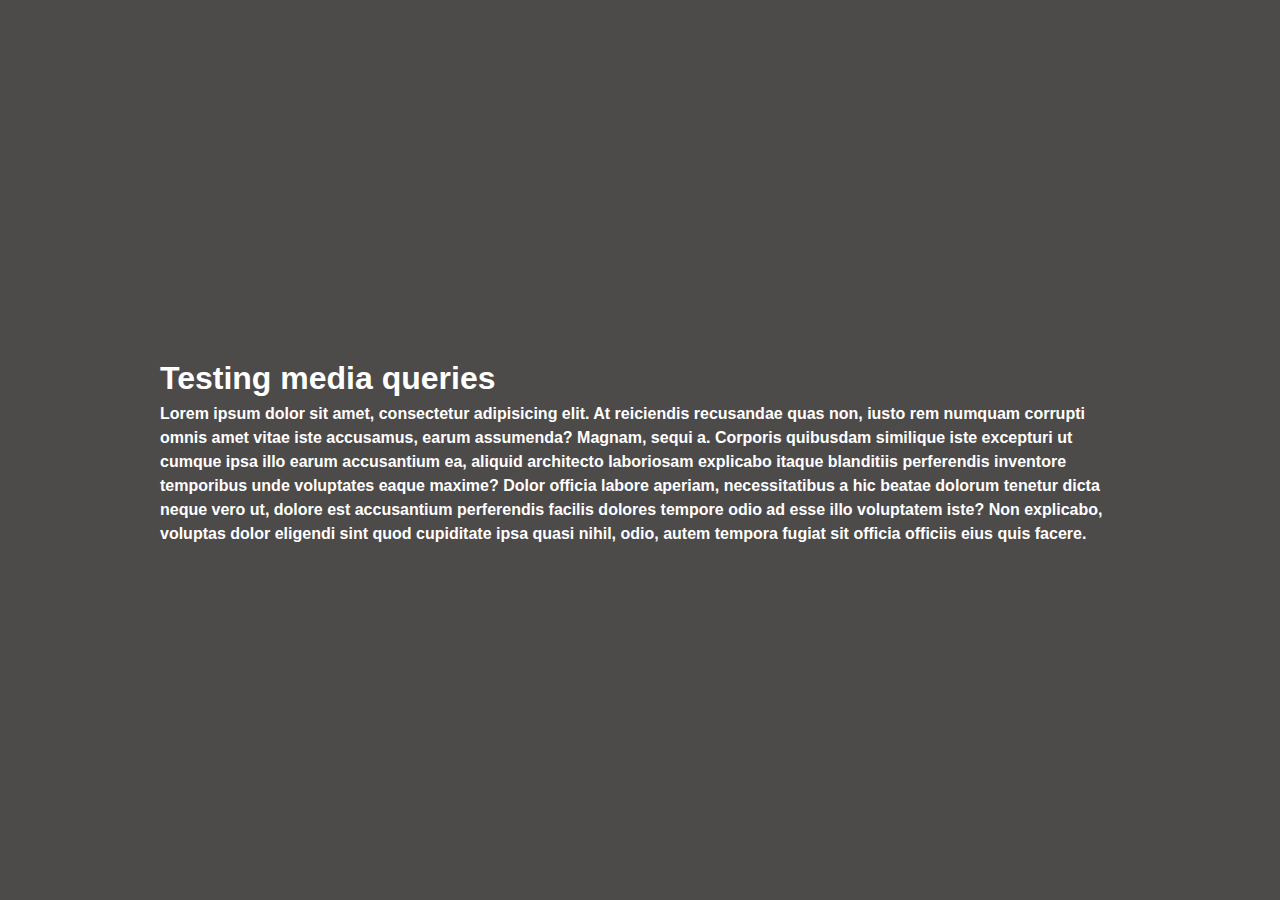
<file: index.html>
<!DOCTYPE html>
<html lang="en">

<head>
    <meta charset="UTF-8">
    <meta name="viewport" content="width=device-width, initial-scale=1.0">
    <link rel="stylesheet" href="style.css">
    <title>Media-Queries</title>
</head>

<body>
    <main class="main">
        <section class="section-one">
            <h1>Testing media queries</h1>
            <p>Lorem ipsum dolor sit amet, consectetur adipisicing elit. At reiciendis recusandae quas non, iusto rem
                numquam corrupti omnis amet vitae iste accusamus, earum assumenda? Magnam, sequi a. Corporis quibusdam
                similique iste excepturi ut cumque ipsa illo earum accusantium ea, aliquid architecto laboriosam explicabo
                itaque blanditiis perferendis inventore temporibus unde voluptates eaque maxime? Dolor officia labore
                aperiam, necessitatibus a hic beatae dolorum tenetur dicta neque vero ut, dolore est accusantium perferendis
                facilis dolores tempore odio ad esse illo voluptatem iste? Non explicabo, voluptas dolor eligendi sint quod
                cupiditate ipsa quasi nihil, odio, autem tempora fugiat sit officia officiis eius quis facere.</p>
        </section>
    </main>
</body>

</html>
</file>
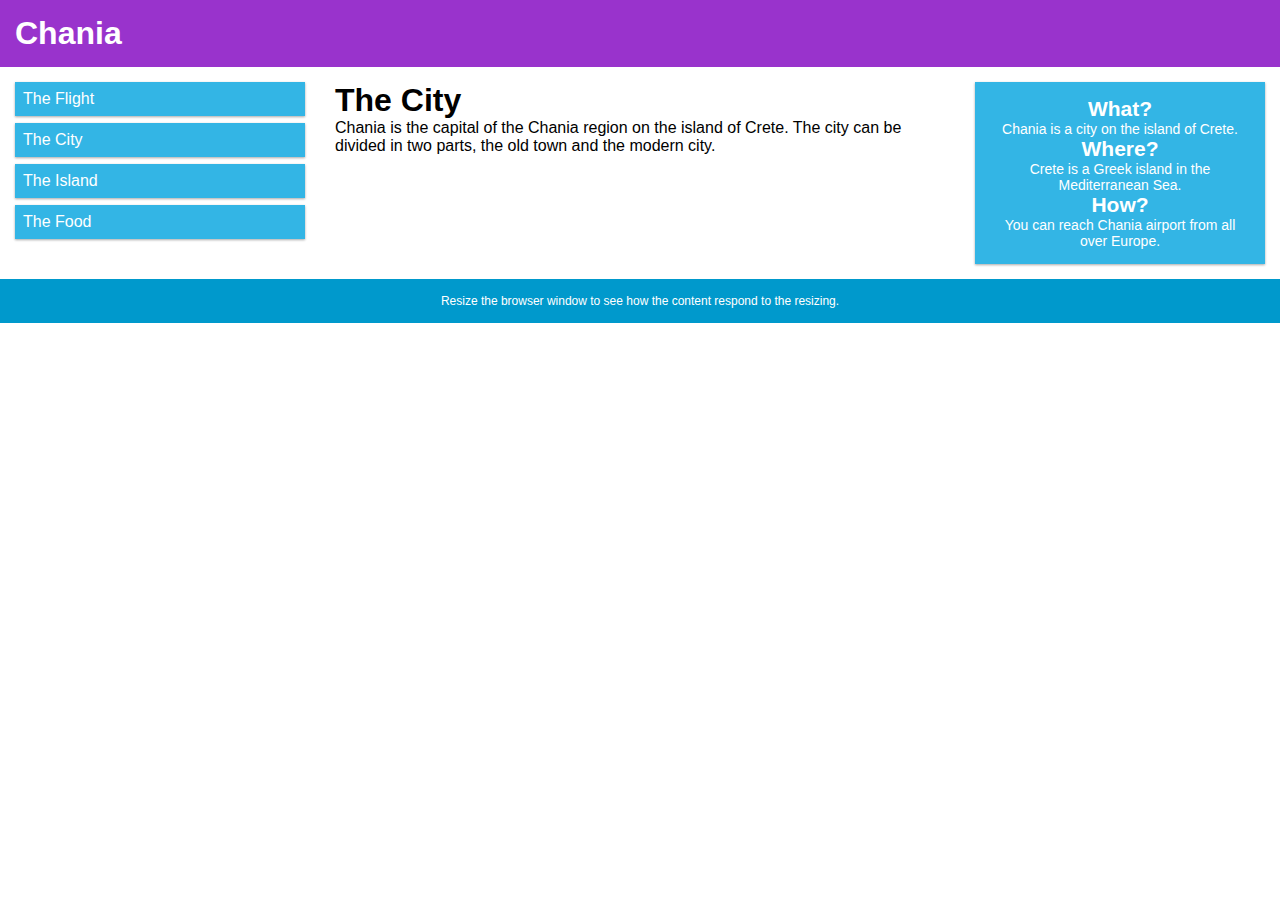
<file: demo2.html>
<!DOCTYPE html>
<html lang="en">

<head>
    <meta charset="UTF-8">
    <meta name="viewport" content="width=device-width, initial-scale=1.0">
    <link rel="stylesheet" href="demo2.css">
    <title>w3 Schools Demo</title>
</head>

<body>
    <div class="header">
        <h1>Chania</h1>
    </div>

    <div class="row">
        <div class="col-3 col-s-3 menu">
            <ul>
                <li>The Flight</li>
                <li>The City</li>
                <li>The Island</li>
                <li>The Food</li>
            </ul>
        </div>

        <div class="col-6 col-s-9">
            <h1>The City</h1>
            <p>Chania is the capital of the Chania region on the island of Crete. The city can be divided in two parts,
                the old town and the modern city.</p>
        </div>

        <div class="col-3 col-s-12">
            <div class="aside">
                <h2>What?</h2>
                <p>Chania is a city on the island of Crete.</p>
                <h2>Where?</h2>
                <p>Crete is a Greek island in the Mediterranean Sea.</p>
                <h2>How?</h2>
                <p>You can reach Chania airport from all over Europe.</p>
            </div>
        </div>
    </div>

    <div class="footer">
        <p>Resize the browser window to see how the content respond to the resizing.</p>
    </div>

</body>

</html>
</file>
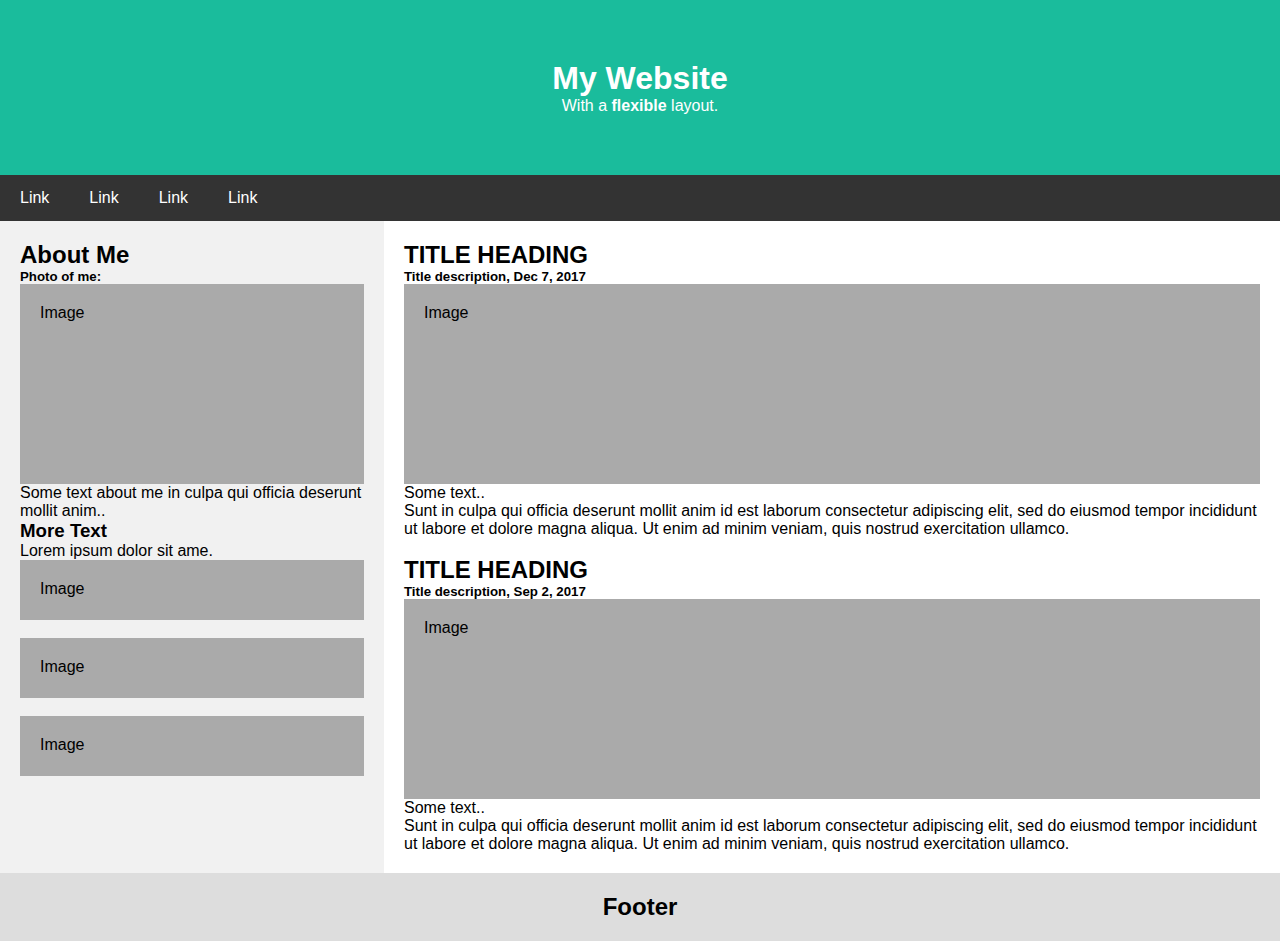
<file: demo3.html>
<!DOCTYPE html>
<html lang="en">

<head>
    <meta charset="UTF-8">
    <meta name="viewport" content="width=device-width, initial-scale=1">
    <link rel="stylesheet" href="demo3.css">
    <title>Flex Website</title>
</head>

<body>
    <!-- Header -->
    <div class="header">
        <h1>My Website</h1>
        <p>With a <b>flexible</b> layout.</p>
    </div>

    <!-- Navigation Bar -->
    <div class="navbar">
        <a href="#">Link</a>
        <a href="#">Link</a>
        <a href="#">Link</a>
        <a href="#">Link</a>
    </div>

    <!-- The flexible grid (content) -->
    <div class="row">
        <div class="side">
            <h2>About Me</h2>
            <h5>Photo of me:</h5>
            <div class="fakeimg" style="height:200px;">Image</div>
            <p>Some text about me in culpa qui officia deserunt mollit anim..</p>
            <h3>More Text</h3>
            <p>Lorem ipsum dolor sit ame.</p>
            <div class="fakeimg" style="height:60px;">Image</div><br>
            <div class="fakeimg" style="height:60px;">Image</div><br>
            <div class="fakeimg" style="height:60px;">Image</div>
        </div>
        <div class="main">
            <h2>TITLE HEADING</h2>
            <h5>Title description, Dec 7, 2017</h5>
            <div class="fakeimg" style="height:200px;">Image</div>
            <p>Some text..</p>
            <p>Sunt in culpa qui officia deserunt mollit anim id est laborum consectetur adipiscing elit, sed do eiusmod
                tempor incididunt ut labore et dolore magna aliqua. Ut enim ad minim veniam, quis nostrud exercitation
                ullamco.</p>
            <br>
            <h2>TITLE HEADING</h2>
            <h5>Title description, Sep 2, 2017</h5>
            <div class="fakeimg" style="height:200px;">Image</div>
            <p>Some text..</p>
            <p>Sunt in culpa qui officia deserunt mollit anim id est laborum consectetur adipiscing elit, sed do eiusmod
                tempor incididunt ut labore et dolore magna aliqua. Ut enim ad minim veniam, quis nostrud exercitation
                ullamco.</p>
        </div>
    </div>

    <!-- Footer -->
    <div class="footer">
        <h2>Footer</h2>
    </div>

</body>

</html>
</file>
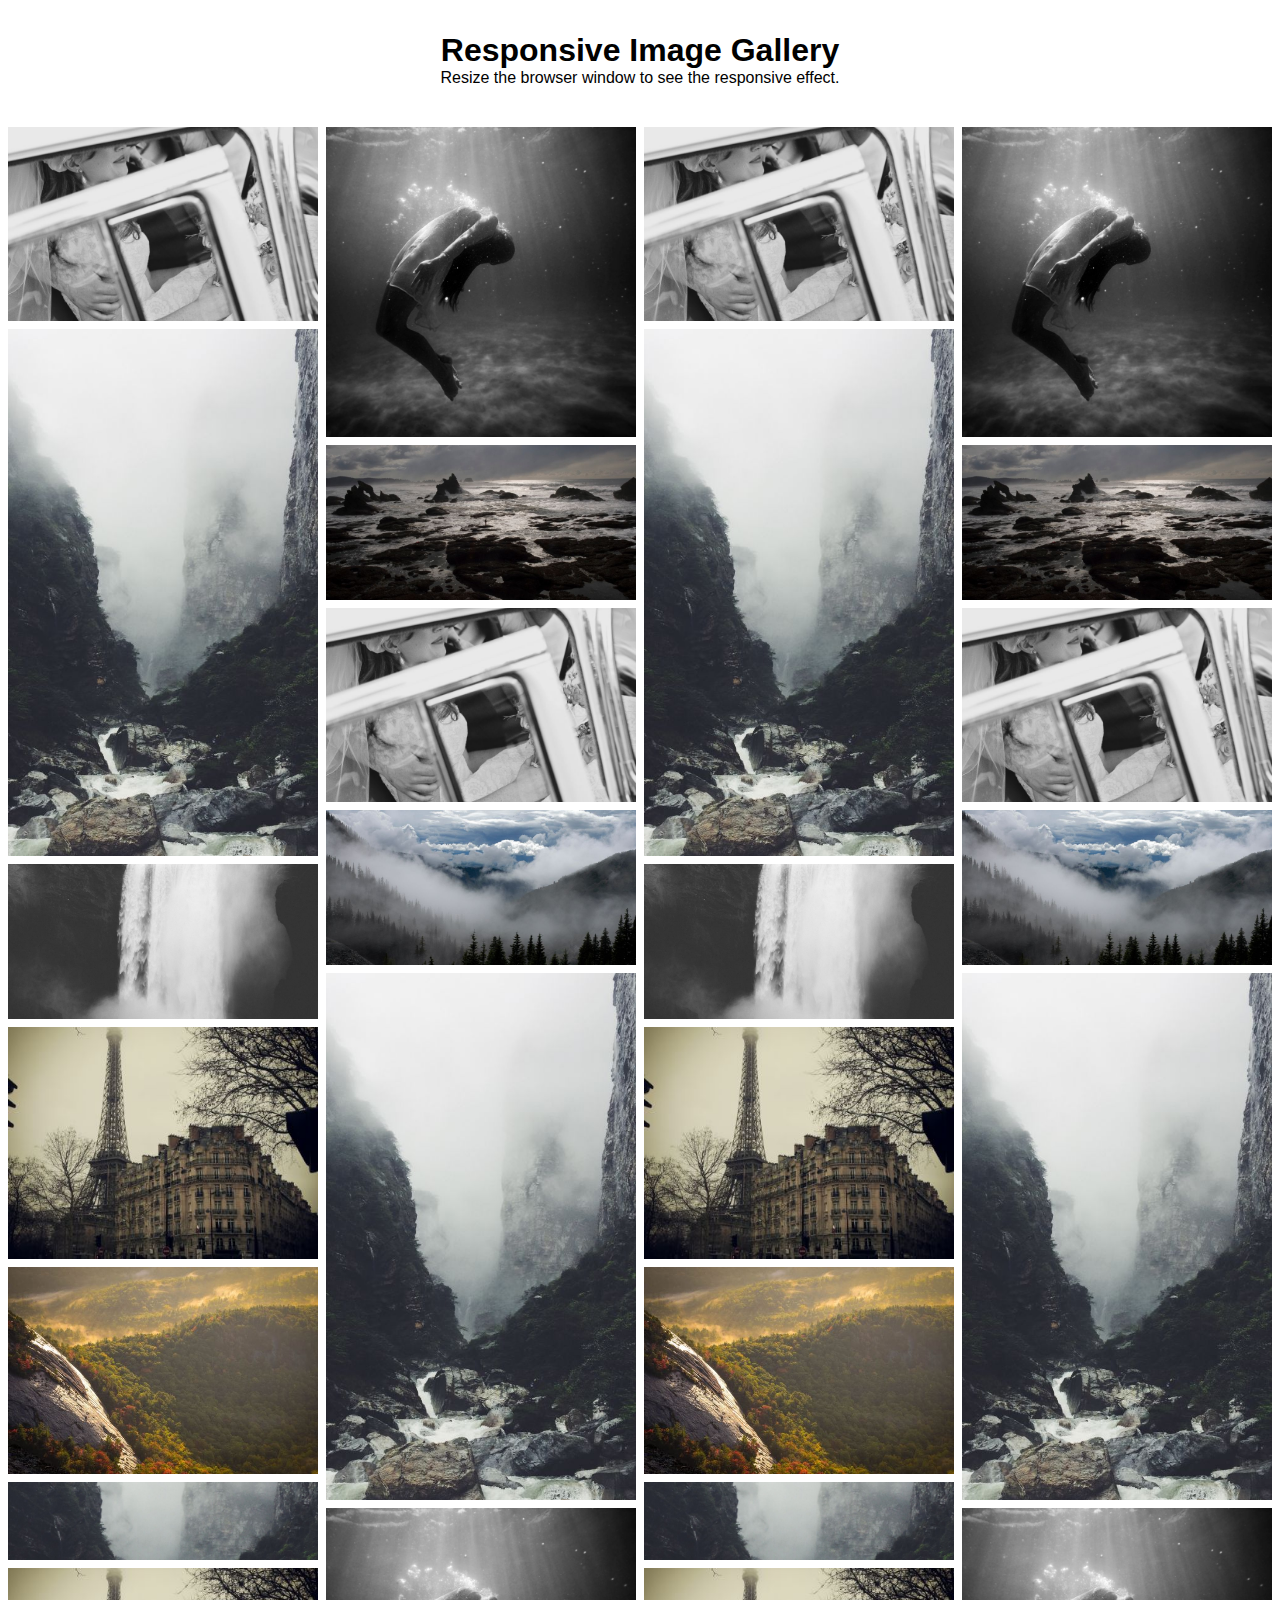
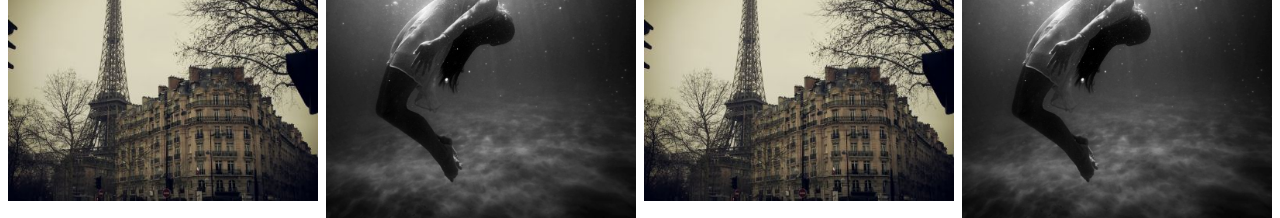
<file: demo4.html>
<!DOCTYPE html>
<html lang="en">

<head>
    <meta charset="UTF-8">
    <meta name="viewport" content="width=device-width, initial-scale=1.0">
    <link rel="stylesheet" href="demo4.css">

    <title>Responsive Images</title>

</head>

<body>
    <!-- Header -->
    <div class="header">
        <h1>Responsive Image Gallery</h1>
        <p>Resize the browser window to see the responsive effect.</p>
    </div>

    <!-- Photo Grid -->
    <div class="row">
        <div class="column">
            <img src="images/wedding.jpg" style="width:100%">
            <img src="images/rocks.jpg" style="width:100%">
            <img src="images/falls2.jpg" style="width:100%">
            <img src="images/paris.jpg" style="width:100%">
            <img src="images/nature.jpg" style="width:100%">
            <img src="images/mist.jpg" style="width:100%">
            <img src="images/paris.jpg" style="width:100%">
        </div>

        <div class="column">
            <img src="images/underwater.jpg" style="width:100%">
            <img src="images/ocean.jpg" style="width:100%">
            <img src="images/wedding.jpg" style="width:100%">
            <img src="images/mountainskies.jpg" style="width:100%">
            <img src="images/rocks.jpg" style="width:100%">
            <img src="images/underwater.jpg" style="width:100%">
        </div>

        <div class="column">
            <img src="images/wedding.jpg" style="width:100%">
            <img src="images/rocks.jpg" style="width:100%">
            <img src="images/falls2.jpg" style="width:100%">
            <img src="images/paris.jpg" style="width:100%">
            <img src="images/nature.jpg" style="width:100%">
            <img src="images/mist.jpg" style="width:100%">
            <img src="images/paris.jpg" style="width:100%">
        </div>

        <div class="column">
            <img src="images/underwater.jpg" style="width:100%">
            <img src="images/ocean.jpg" style="width:100%">
            <img src="images/wedding.jpg" style="width:100%">
            <img src="images/mountainskies.jpg" style="width:100%">
            <img src="images/rocks.jpg" style="width:100%">
            <img src="images/underwater.jpg" style="width:100%">
        </div>
    </div>
</body>

</html>
</file>
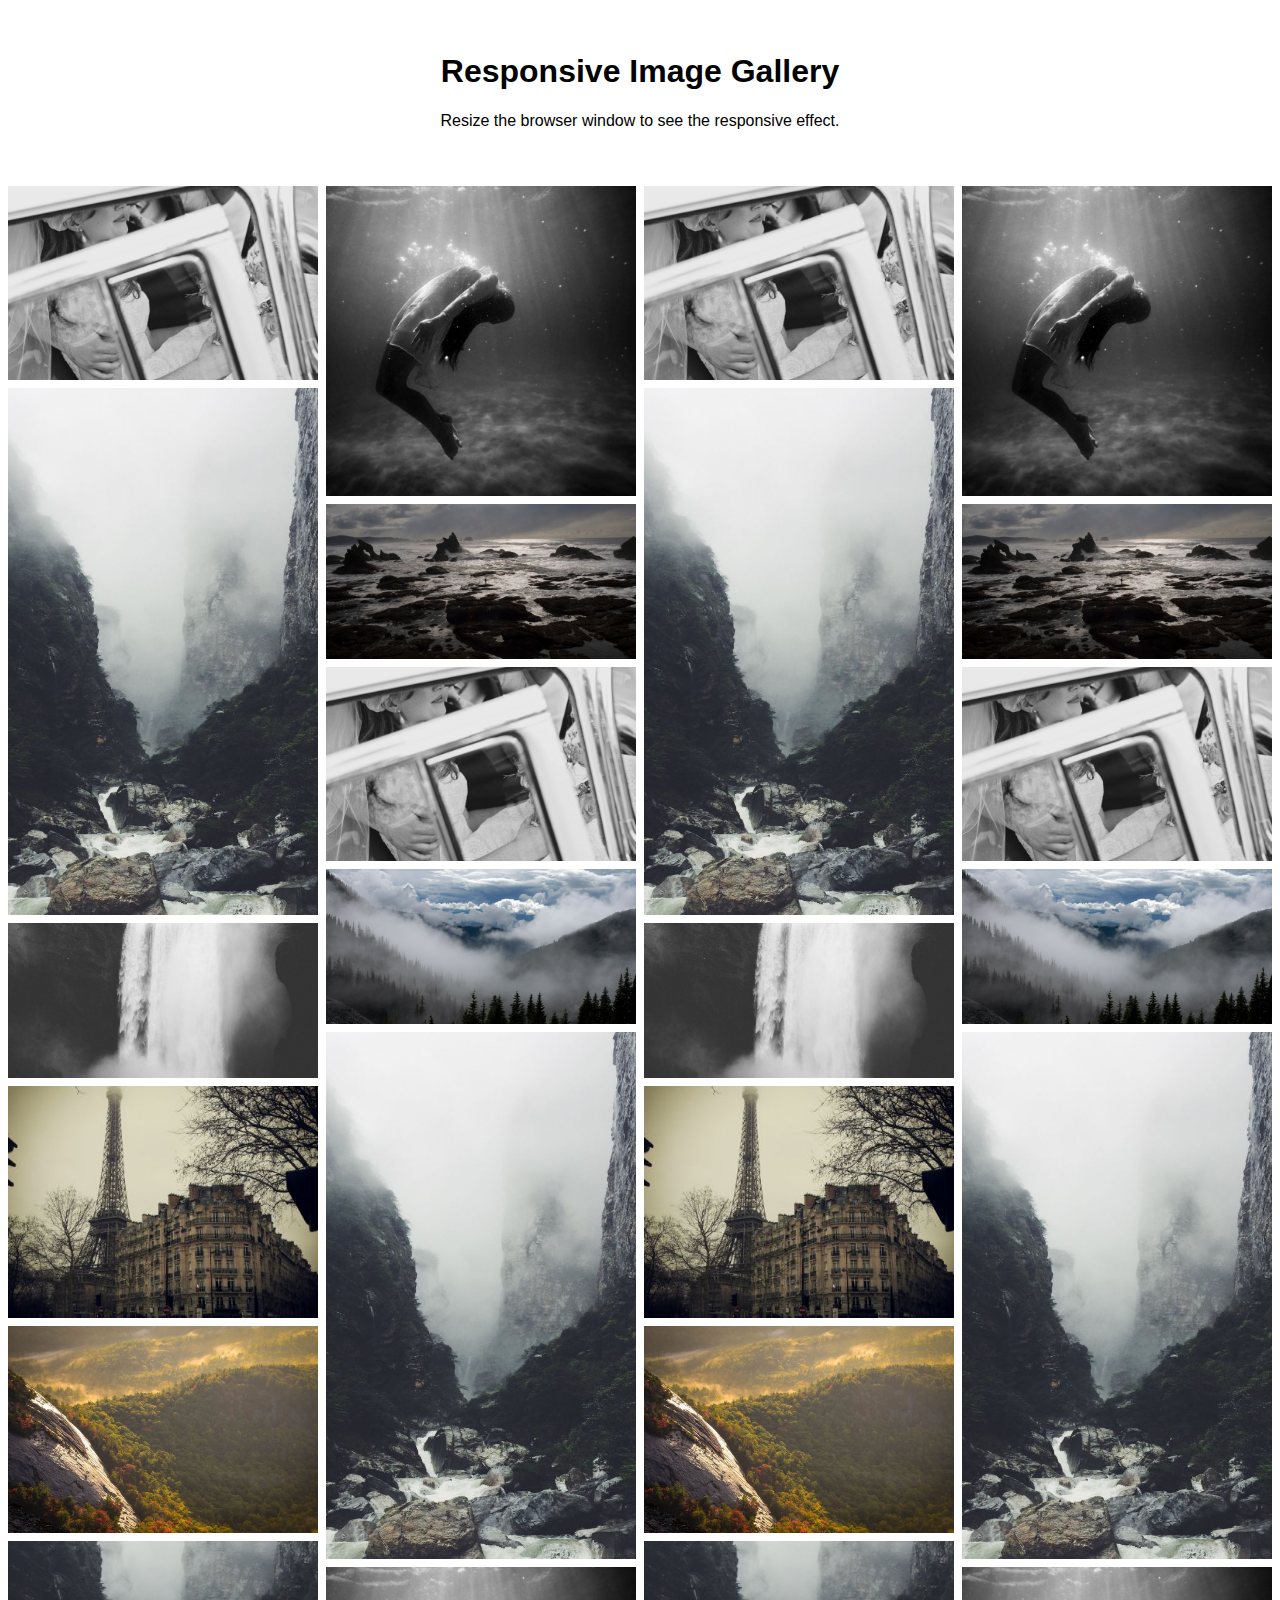
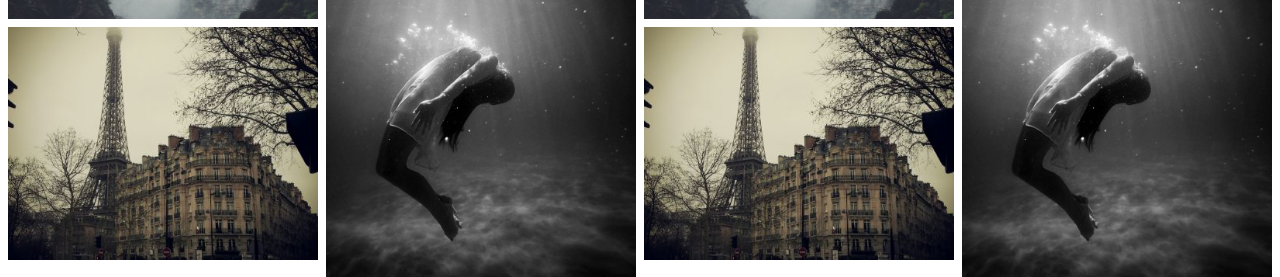
<file: w3responsiveimages.html>
<!DOCTYPE html>
<html lang="en">

<head>
    <meta charset="UTF-8">
    <meta name="viewport" content="width=device-width, initial-scale=1.0">
    <style>
        * {
            box-sizing: border-box;
        }

        body {
            margin: 0;
            font-family: Arial;
        }

        .header {
            text-align: center;
            padding: 32px;
        }

        .row {
            display: flex;
            flex-wrap: wrap;
            padding: 0 4px;
        }

        /* Create four equal columns that sits next to each other */
        .column {
            flex: 25%;
            max-width: 25%;
            padding: 0 4px;
        }

        .column img {
            margin-top: 8px;
            vertical-align: middle;
        }

        /* Responsive layout - makes a two column-layout instead of four columns */
        @media (max-width: 800px) {
            .column {
                flex: 50%;
                max-width: 50%;
            }
        }

        /* Responsive layout - makes the two columns stack on top of each other instead of next to each other */
        @media (max-width: 600px) {
            .column {
                flex: 100%;
                max-width: 100%;
            }
        }
    </style>
    <title>Responsive Images</title>

</head>

<body>
    <!-- Header -->
    <div class="header">
        <h1>Responsive Image Gallery</h1>
        <p>Resize the browser window to see the responsive effect.</p>
    </div>

    <!-- Photo Grid -->
    <div class="row">
        <div class="column">
            <img src="images/wedding.jpg" style="width:100%">
            <img src="images/rocks.jpg" style="width:100%">
            <img src="images/falls2.jpg" style="width:100%">
            <img src="images/paris.jpg" style="width:100%">
            <img src="images/nature.jpg" style="width:100%">
            <img src="images/mist.jpg" style="width:100%">
            <img src="images/paris.jpg" style="width:100%">
        </div>

        <div class="column">
            <img src="images/underwater.jpg" style="width:100%">
            <img src="images/ocean.jpg" style="width:100%">
            <img src="images/wedding.jpg" style="width:100%">
            <img src="images/mountainskies.jpg" style="width:100%">
            <img src="images/rocks.jpg" style="width:100%">
            <img src="images/underwater.jpg" style="width:100%">
        </div>

        <div class="column">
            <img src="images/wedding.jpg" style="width:100%">
            <img src="images/rocks.jpg" style="width:100%">
            <img src="images/falls2.jpg" style="width:100%">
            <img src="images/paris.jpg" style="width:100%">
            <img src="images/nature.jpg" style="width:100%">
            <img src="images/mist.jpg" style="width:100%">
            <img src="images/paris.jpg" style="width:100%">
        </div>

        <div class="column">
            <img src="images/underwater.jpg" style="width:100%">
            <img src="images/ocean.jpg" style="width:100%">
            <img src="images/wedding.jpg" style="width:100%">
            <img src="images/mountainskies.jpg" style="width:100%">
            <img src="images/rocks.jpg" style="width:100%">
            <img src="images/underwater.jpg" style="width:100%">
        </div>
    </div>
</body>

</html>
</file>
<file: style.css>
* {
    margin: 0;
    padding: 0;
    box-sizing: border-box;
}

body {
    background-color: rgb(77, 74, 74);
    font-family: Arial, Helvetica, sans-serif;
    line-height: 1.5;
    font-weight: 600;
    color: white;
    height: 100vh;
    display: grid;
    place-content: center;
}

.main {
    width: 100%;
}

.section-one {
    width: 75%;
    margin: 0 auto;
}


/* 
@media screen and (max-width: 600px) {
    body {
        background-color: lightblue;
        color: black;
        line-height: 1.7;
    }

    .section-one {
        border: 2px solid blue;
        padding: 10px;
    }
} */

@media screen and (max-width: 600px) {
    body {
        font-size: 14px;
        background-color: lightblue;
        color: black;
    }

    .section-one {
        border: 2px solid blue;
        padding: 10px;
        background-color: coral;
    }
}

@media screen and (min-width: 601px) and (max-width: 1200px) {
    body {
        font-size: 16px;
        background-color: rgb(45, 224, 25);
        font-family: 'Gill Sans', 'Gill Sans MT', Calibri, 'Trebuchet MS', sans-serif;
    }

    .section-one {
        border: 2px solid rgb(255, 0, 0);
        padding: 10px;
        color: black;
        background-color: rgb(80, 252, 255);
    }
}
/* 
@media screen and (min-width: 1201px) {
    body {
        font-size: 18px;
        background-color: rgb(25, 151, 224);
        color: #ffffff;
    }

    .section-one {
        border: 5px solid rgb(4, 255, 0);
        padding: 10px;
        color: black;
        background-color: rgb(80, 252, 255);
    }
} */
</file>
<file: demo2.css>
* {  
    margin: 0; 
    padding: 0; 
    box-sizing: border-box; 
}

.row::after {
    content: "";
    clear: both;
    display: table;
}

[class*="col-"] {
    float: left;
    padding: 15px;
}

html {
    font-family: "Lucida Sans", sans-serif;
}

.header {
    background-color: #9933cc;
    color: #ffffff;
    padding: 15px;
}

.menu ul {
    list-style-type: none;
    margin: 0;
    padding: 0;
}

.menu li {
    padding: 8px;
    margin-bottom: 7px;
    background-color: #33b5e5;
    color: #ffffff;
    box-shadow: 0 1px 3px rgba(0, 0, 0, 0.12), 0 1px 2px rgba(0, 0, 0, 0.24);
}

.menu li:hover {
    background-color: #0099cc;
}

.aside {
    background-color: #33b5e5;
    padding: 15px;
    color: #ffffff;
    text-align: center;
    font-size: 14px;
    box-shadow: 0 1px 3px rgba(0, 0, 0, 0.12), 0 1px 2px rgba(0, 0, 0, 0.24);
}

.footer {
    background-color: #0099cc;
    color: #ffffff;
    text-align: center;
    font-size: 12px;
    padding: 15px;
}

/* For mobile phones: */
[class*="col-"] {
    width: 100%;
}

@media only screen and (min-width: 600px) {

    /* For tablets: */
    .col-s-3 {
        width: 25%;
    }

    .col-s-6 {
        width: 50%;
    }

    .col-s-9 {
        width: 75%;
    }

    .col-s-12 {
        width: 100%;
    }
}

@media only screen and (min-width: 768px) {

    /* For desktop: */
    .col-3 {
        width: 25%;
    }

    .col-6 {
        width: 50%;
    }

    .col-9 {
        width: 75%;
    }

    .col-12 {
        width: 100%;
    }
}
</file>
<file: demo3.css>
* {
    margin: 0;
    padding: 0;
    box-sizing: border-box;
}

/* Style the body */
body {
    font-family: Arial;
    margin: 0;
}

/* Header/logo Title */
.header {
    padding: 60px;
    text-align: center;
    background: #1abc9c;
    color: white;
}

/* Style the top navigation bar */
.navbar {
    display: flex;
    background-color: #333;
}

/* Style the navigation bar links */
.navbar a {
    color: white;
    padding: 14px 20px;
    text-decoration: none;
    text-align: center;
}

/* Change color on hover */
.navbar a:hover {
    background-color: #ddd;
    color: black;
}

/* Column container */
.row {
    display: flex;
    flex-wrap: wrap;
}

/* Create two unequal columns that sits next to each other */
/* Sidebar/left column */
.side {
    flex: 30%;
    background-color: #f1f1f1;
    padding: 20px;
}

/* Main column */
.main {
    flex: 70%;
    background-color: white;
    padding: 20px;
}

/* Fake image, just for this example */
.fakeimg {
    background-color: #aaa;
    width: 100%;
    padding: 20px;
}

/* Footer */
.footer {
    padding: 20px;
    text-align: center;
    background: #ddd;
}

/* Responsive layout - when the screen is less than 700px wide, make the two columns stack on top of each other instead of next to each other */
@media screen and (max-width: 700px) {

    .row,
    .navbar {
        flex-direction: column;
    }
}
</file>
<file: demo4.css>
* {
    margin: 0;
    padding: 0;
    box-sizing: border-box;
}

body {
    margin: 0;
    font-family: Arial;
}

.header {
    text-align: center;
    padding: 32px;
}

.row {
    display: flex;
    flex-wrap: wrap;
    padding: 0 4px;
}

/* Create four equal columns that sits next to each other */
.column {
    flex: 25%;
    max-width: 25%;
    padding: 0 4px;
}

.column img {
    margin-top: 8px;
    vertical-align: middle;
}

/* Responsive layout - makes a two column-layout instead of four columns */
@media (max-width: 800px) {
    .column {
        flex: 50%;
        max-width: 50%;
    }
}

/* Responsive layout - makes the two columns stack on top of each other instead of next to each other */
@media (max-width: 600px) {
    .column {
        flex: 100%;
        max-width: 100%;
    }
}
</file>
